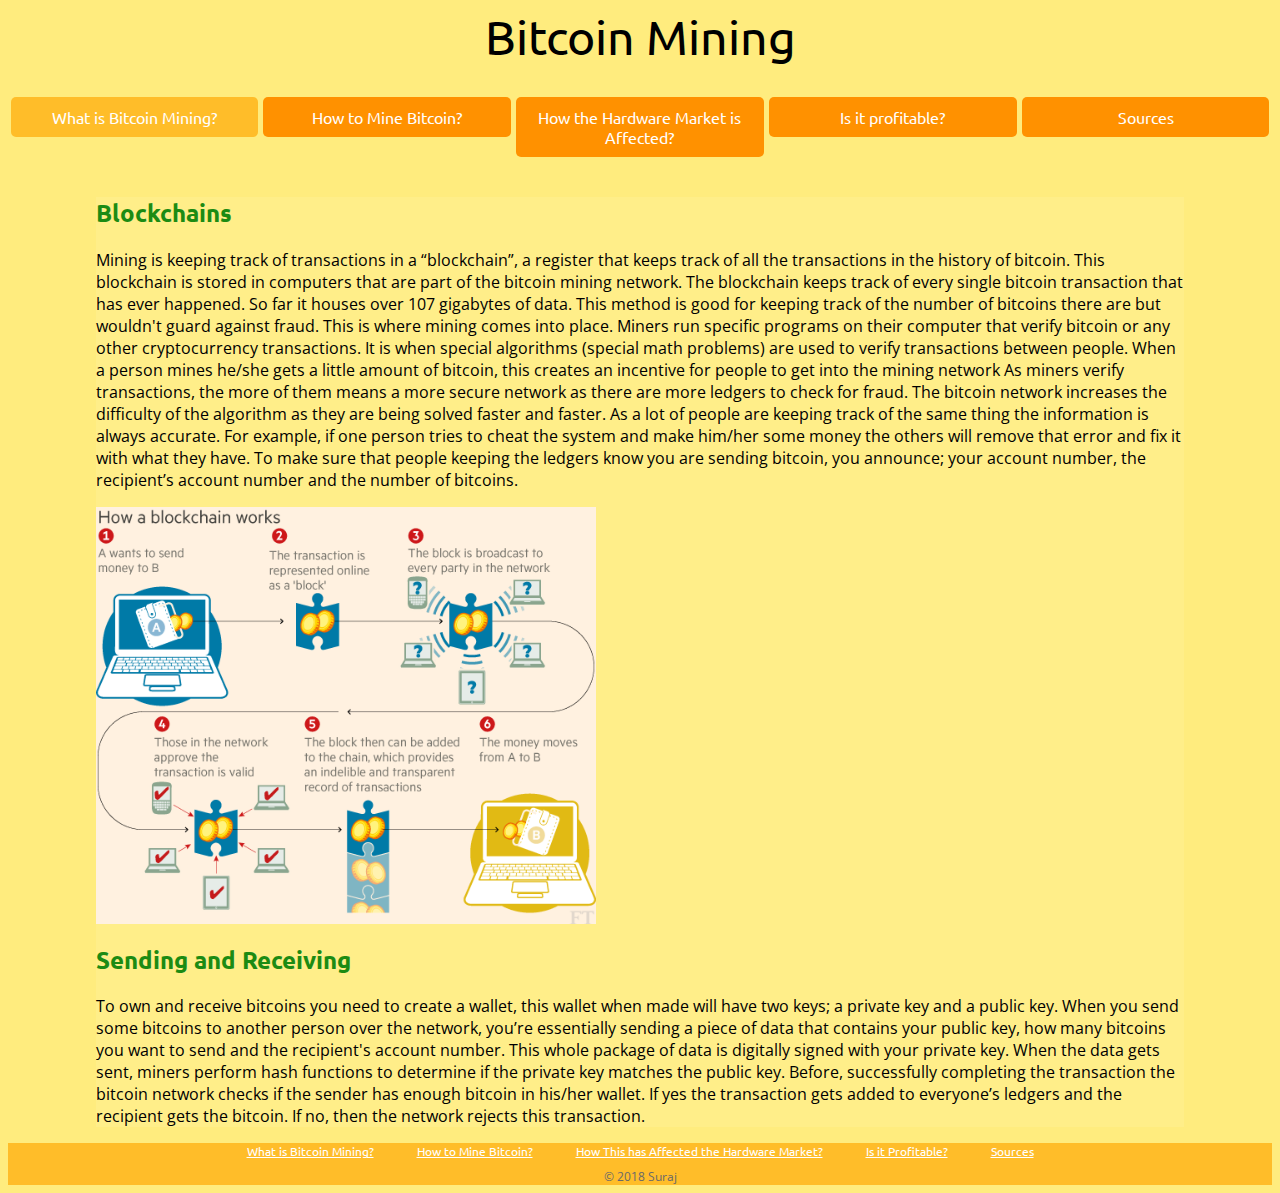
<file: index.html>
<html>
    <head>
        <link rel="stylesheet" href="./styles.css">
        <script src="scripts/jquery-3.2.1.min.js"></script>
        <title>What is Bitcoin Mining?</title>
        <link rel="shortcut icon" type="image/x-icon" href="images/favicon.ico"/>
        
    </head>
    <body id="mainBody">
        <div class="page-title-cont">
<!--
            <script type="text/javascript">
                baseUrl = "https://widgets.cryptocompare.com/";
                var scripts = document.getElementsByTagName("script");
                var embedder = scripts[ scripts.length - 1 ];
                (function (){
                var appName = encodeURIComponent(window.location.hostname);
                if(appName==""){appName="local";}
                var s = document.createElement("script");
                s.type = "text/javascript";
                s.async = true;
                var theUrl = baseUrl+'serve/v2/coin/header?fsyms=BTC&tsyms=USD';
                s.src = theUrl + ( theUrl.indexOf("?") >= 0 ? "&" : "?") + "app=" + appName;
                embedder.parentNode.appendChild(s);
                })();
            </script>
-->


            <h1 class="page-title">Bitcoin Mining</h1>
        
        </div>
        <div class="nav-bar-cont">
            <ul class="nav-bar-list">
                <li class="bar-item"><a class="bar-link" id="active-page" href="index.html">What is Bitcoin Mining?</a></li>
                <li class="bar-item"><a class="bar-link" href="how-to-mine-bitcoin.html">How to Mine Bitcoin?</a></li>
                <li class="bar-item"><a class="bar-link" href="how-this-has-affected-the-market.html">How the Hardware Market is Affected?</a></li>
                <li class="bar-item"><a class="bar-link" href="is-it-profitable.html">Is it profitable?</a></li>
                <li class="bar-item"><a class="bar-link" href="sources.html">Sources</a></li>
            </ul>
            </div>
        <br>
        <br>
        <br>
        <br>
        <div class="main-content-1">
            <!--Main Content-->
            <h2>Blockchains</h2>
            <p>Mining is keeping track of transactions in a “blockchain”, a register that keeps track of all the transactions in the history of bitcoin. This blockchain is stored in computers that are part of the bitcoin mining network. The blockchain keeps track of every single bitcoin transaction that has ever happened. So far it houses over 107 gigabytes of data. This method is good for keeping track of the number of bitcoins there are but wouldn't guard against fraud. This is where mining comes into place. Miners run specific programs on their computer that verify bitcoin or any other cryptocurrency transactions. It is when special algorithms (special math problems) are used to verify transactions between people. When a person mines he/she gets a little amount of bitcoin, this creates an incentive for people to get into the mining network As miners verify transactions, the more of them means a more secure network as there are more ledgers to check for fraud. The bitcoin network increases the difficulty of the algorithm as they are being solved faster and faster. As a lot of people are keeping track of the same thing the information is always accurate. For example, if one person tries to cheat the system and make him/her some money the others will remove that error and fix it with what they have. To make sure that people keeping the ledgers know you are sending bitcoin, you announce; your account number, the recipient’s account number and the number of bitcoins.</p>
            <img src="images/blockchain-diagram.png" style="width: 50%; max-width: 500px;">
            
            <h2>Sending and Receiving</h2>
            <p>To own and receive bitcoins you need to create a wallet, this wallet when made will have two keys; a private key and a public key. When you send some bitcoins to another person over the network, you’re essentially sending a piece of data that contains your public key, how many bitcoins you want to send and the recipient's account number. This whole package of data is digitally signed with your private key. When the data gets sent, miners perform hash functions to determine if the private key matches the public key. Before, successfully completing the transaction the bitcoin network checks if the sender has enough bitcoin in his/her wallet. If yes the transaction gets added to everyone’s ledgers and the recipient gets the bitcoin. If no, then the network rejects this transaction.</p>
        </div>
        
        <div id="footer">
            <a class="footer-link" href="index.html">What is Bitcoin Mining?</a>
            <a class="footer-link" href="how-to-mine-bitcoin.html">How to Mine Bitcoin?</a>
            <a class="footer-link" href="how-this-has-affected-the-market.html">How This has Affected the Hardware Market?</a>
            <a class="footer-link" href="is-it-profitable.html">Is it Profitable?</a>
            <a class="footer-link" href="sources.html">Sources</a>
            
            <p class="copyright">© 2018 Suraj</p>
        </div>
        

    </body>
</html>
</file>
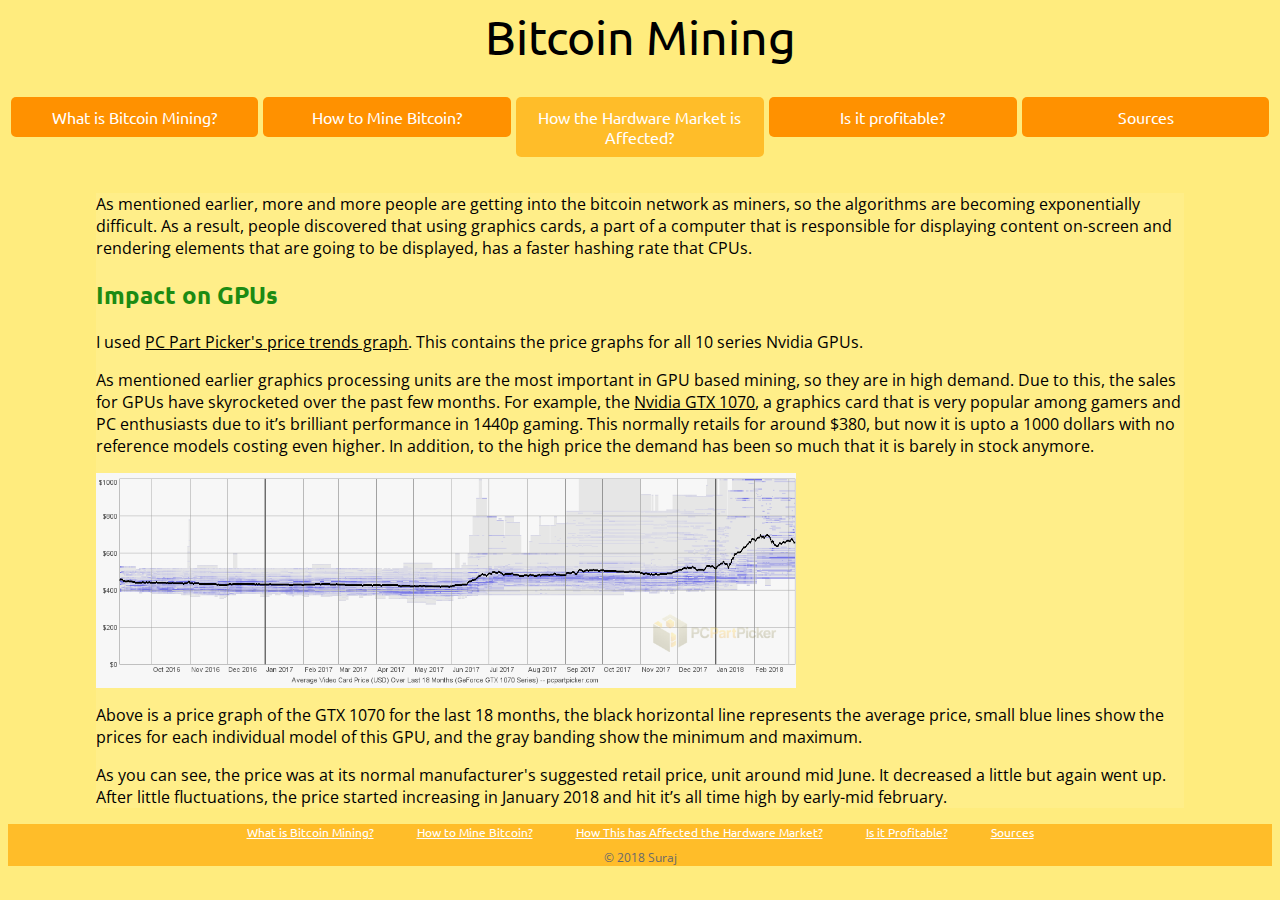
<file: how-this-has-affected-the-market.html>
<html>
    <head>
        <link rel="stylesheet" href="./styles.css">
        <script src="scripts/jquery-3.2.1.min.js"></script>
        <title>How to Mine Bitcoin?</title>
        <link rel="shortcut icon" type="image/x-icon" href="images/favicon.ico"/>
        
    </head>
    <body id="mainBody">
        <div class="page-title-cont">
            <h1 class="page-title">Bitcoin Mining</h1>
        
        </div>
        <div class="nav-bar-cont">
            <ul class="nav-bar-list">
                <li class="bar-item"><a class="bar-link" href="index.html">What is Bitcoin Mining?</a></li>
                <li class="bar-item"><a class="bar-link" href="how-to-mine-bitcoin.html">How to Mine Bitcoin?</a></li>
                <li class="bar-item"><a class="bar-link" id="active-page" href="ssd-vs-hdd.html">How the Hardware Market is Affected?</a></li>
                <li class="bar-item"><a class="bar-link" href="is-it-profitable.html">Is it profitable?</a></li>
                <li class="bar-item"><a class="bar-link" href="sources.html">Sources</a></li>
            </ul>
            </div>
        <br>
        <br>
        <br>
        <br>
        <div class="main-content-1">
            <p>As mentioned earlier, more and more people are getting into the bitcoin network as miners, so the algorithms are becoming exponentially difficult. As a result, people discovered that using graphics cards, a part of a computer that is responsible for displaying content on-screen and rendering elements that are going to be displayed, has a faster hashing rate that CPUs.</p>
            <h2>Impact on GPUs</h2>
            <p>I used <a target="_blank" href="https://pcpartpicker.com/trends/price/video-card/">PC Part Picker's price trends graph</a>. This contains the price graphs for all 10 series Nvidia GPUs.</p>
            <p>As mentioned earlier graphics processing units are the most important in GPU based mining, so they are in high demand. Due to this, the sales for GPUs have skyrocketed over the past few months. For example, the <a target="_blank" href="https://www.geforce.com/hardware/desktop-gpus/geforce-gtx-1070/specifications">Nvidia GTX 1070</a>, a graphics card that is very popular among gamers and PC enthusiasts due to it’s brilliant performance in 1440p gaming. This normally retails for around $380, but now it is upto a 1000 dollars with no reference models costing even higher. In addition, to the high price the demand has been so much that it is barely in stock anymore.</p>
            <img src="images/gtx1070-p-graph.png" style="width: 80%; max-width: 700px;">
            <p>Above is a price graph of the GTX 1070 for the last 18 months, the black horizontal line represents the average price, small blue lines show the prices for each individual model of this GPU, and the gray banding show the minimum and maximum.</p>
            <p>As you can see, the price was at its normal manufacturer's suggested retail price, unit around mid June. It decreased a little but again went up. After little fluctuations, the price started increasing in January 2018 and hit it’s all time high by early-mid february.</p>
        
        
        </div>
        <div id="footer">
            <a class="footer-link" href="index.html">What is Bitcoin Mining?</a>
            <a class="footer-link" href="how-to-mine-bitcoin.html">How to Mine Bitcoin?</a>
            <a class="footer-link" href="how-this-has-affected-the-market.html">How This has Affected the Hardware Market?</a>
            <a class="footer-link" href="is-it-profitable.html">Is it Profitable?</a>
            <a class="footer-link" href="sources.html">Sources</a>
            
            <p class="copyright">© 2018 Suraj</p>
        </div>
      
       
    </body>
</html>
</file>
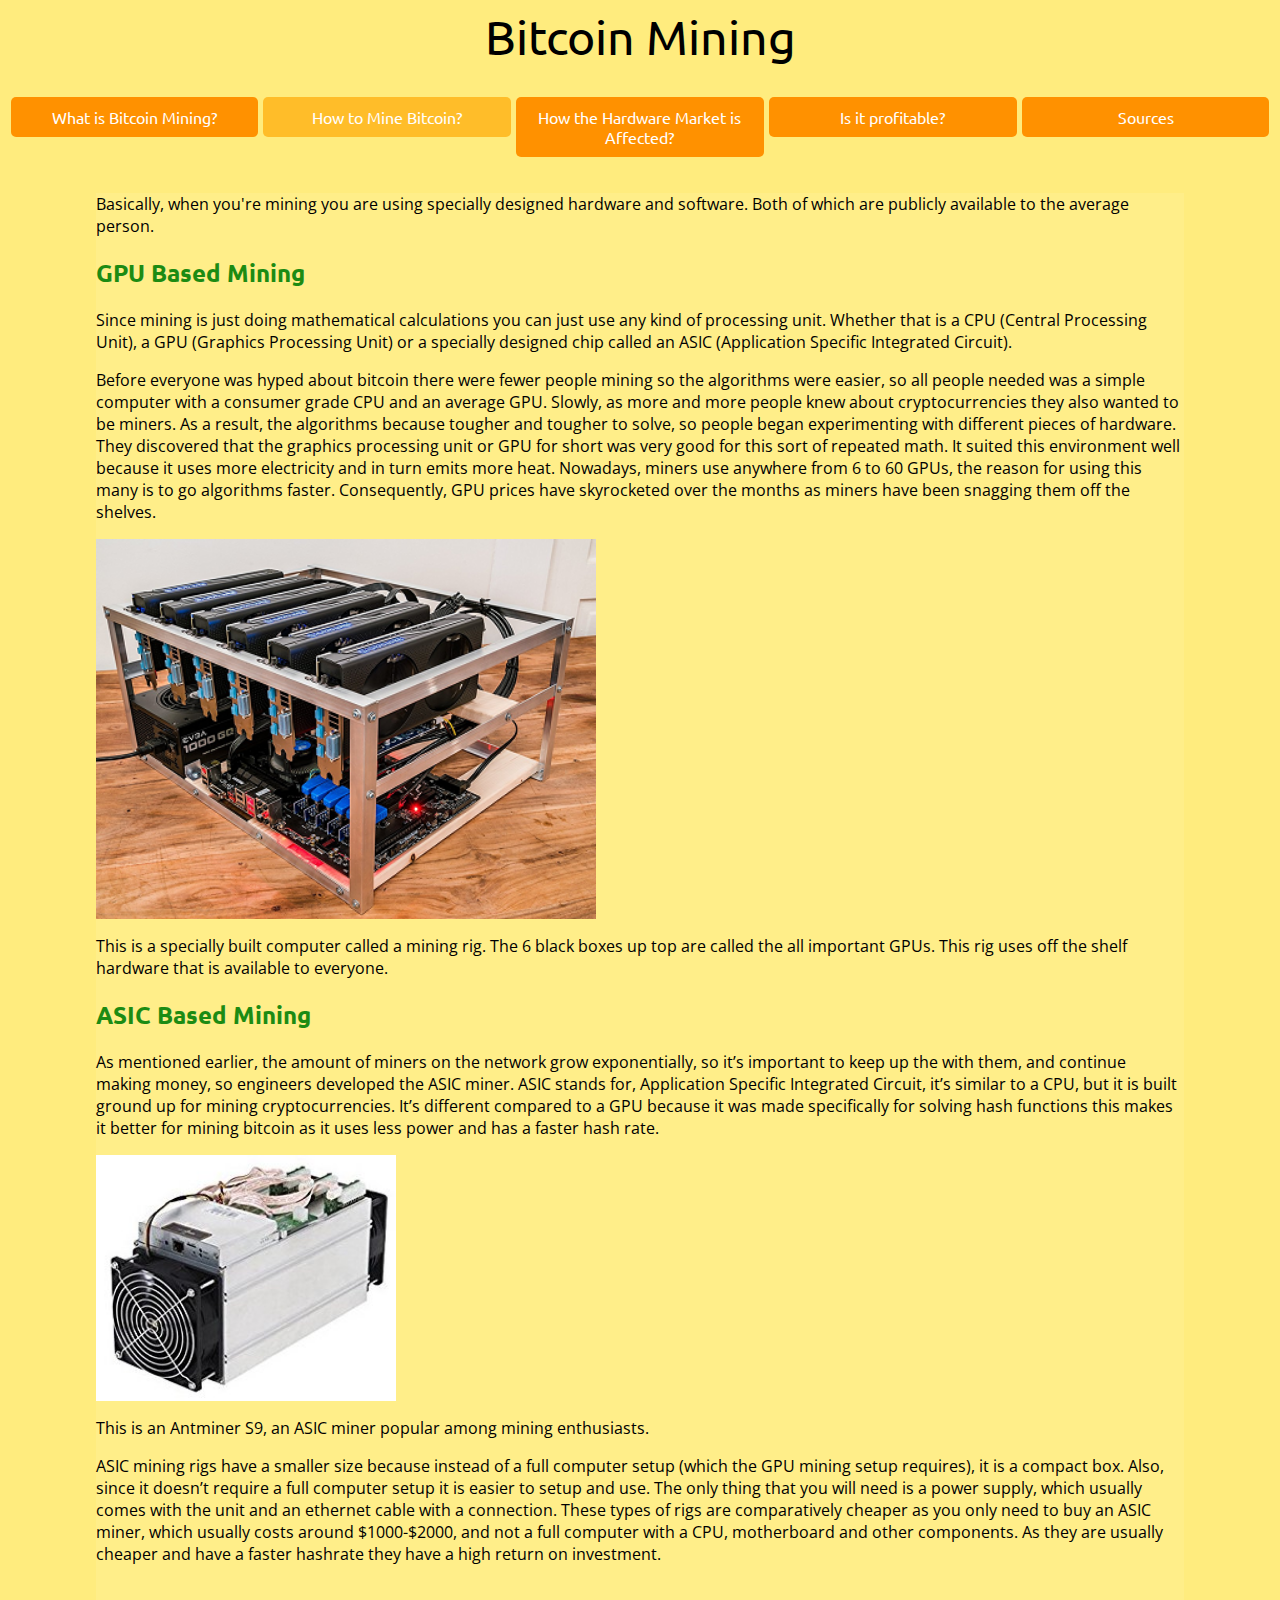
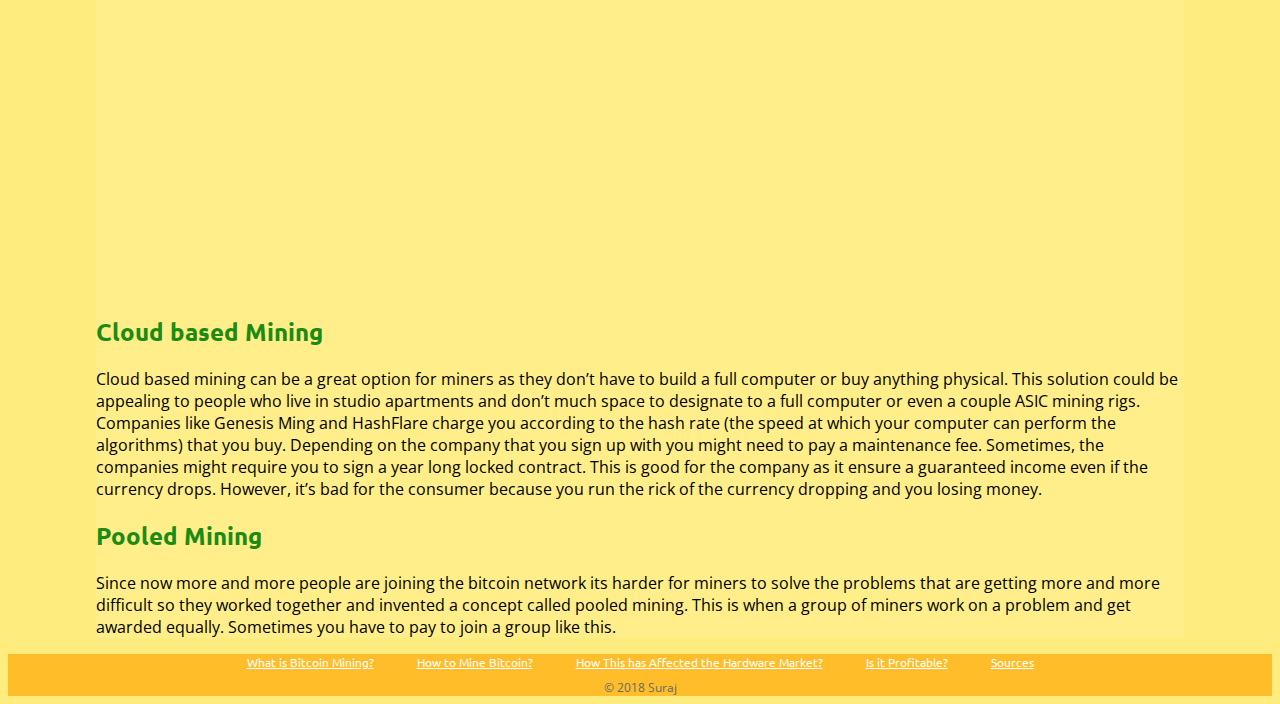
<file: how-to-mine-bitcoin.html>
<html>
    <head>
        <link rel="stylesheet" href="./styles.css">
        <script src="scripts/jquery-3.2.1.min.js"></script>
        <title>How to Mine Bitcoin?</title>
        <link rel="shortcut icon" type="image/x-icon" href="images/favicon.ico"/>
        
    </head>
    <body id="mainBody">
        <div class="page-title-cont">
            <h1 class="page-title">Bitcoin Mining</h1>
        
        </div>
        <div class="nav-bar-cont">
            <ul class="nav-bar-list">
                <li class="bar-item"><a class="bar-link" href="index.html">What is Bitcoin Mining?</a></li>
                <li class="bar-item"><a class="bar-link" id="active-page" href="how-to-mine-bitcoin.html">How to Mine Bitcoin?</a></li>
                <li class="bar-item"><a class="bar-link" href="how-this-has-affected-the-market.html">How the Hardware Market is Affected?</a></li>
                <li class="bar-item"><a class="bar-link" href="is-it-profitable.html">Is it profitable?</a></li>
                <li class="bar-item"><a class="bar-link" href="sources.html">Sources</a></li>
            </ul>
            </div>
        <br>
        <br>
        <br>
        <br>
        <div class="main-content-1">
            <p>Basically, when you're mining you are using specially designed hardware and software. Both of which are publicly available to the average person.</p>
            <h2>GPU Based Mining</h2>
            <!--<p>Apple Pixel S9-t</p>-->
            <p>Since mining is just doing mathematical calculations you can just use any kind of processing unit. Whether that is a CPU (Central Processing Unit), a GPU (Graphics Processing Unit) or a specially designed chip called an ASIC (Application Specific Integrated Circuit).</p>
            <p>Before everyone was hyped about bitcoin there were fewer people mining so the algorithms were easier, so all people needed was a simple computer with a consumer grade CPU and an average GPU. Slowly, as more and more people knew about cryptocurrencies they also wanted to be miners. As a result, the algorithms because tougher and tougher to solve, so people began experimenting with different pieces of hardware. They discovered that the graphics processing unit or GPU for short was very good for this sort of repeated math. It suited this environment well because it uses more electricity and in turn emits more heat. Nowadays, miners use anywhere from 6 to 60 GPUs, the reason for using this many is to go algorithms faster. Consequently, GPU prices have skyrocketed over the months as miners have been snagging them off the shelves.</p>
            <img src="images/gpu-mining-rig.png" style="width: 50%; max-width: 500px;">
            <p>This is a specially built computer called a mining rig. The 6 black boxes up top are called the all important GPUs. This rig uses off the shelf hardware that is available to everyone.</p>
            <h2>ASIC Based Mining</h2>
            <p>As mentioned earlier, the amount of miners on the network grow exponentially, so it’s important to keep up the with them, and continue making money, so engineers developed the ASIC miner. ASIC stands for, Application Specific Integrated Circuit, it’s similar to a CPU, but it is built ground up for mining cryptocurrencies. It’s different compared to a GPU because it was made specifically for solving hash functions this makes it better for mining bitcoin as it uses less power and has a faster hash rate.</p>
            <img src="images/asic-miner.jpg" style="width: 50%; max-width: 300px;">
            <p>This is an Antminer S9, an ASIC miner popular among mining enthusiasts.</p>
            <p>ASIC mining rigs have a smaller size because instead of a full computer setup (which the GPU mining setup requires), it is a compact box. Also, since it doesn’t require a full computer setup it is easier to setup and use. The only thing that you will need is a power supply, which usually comes with the unit and an ethernet cable with a connection. These types of rigs are comparatively cheaper as you only need to buy an ASIC miner, which usually costs around $1000-$2000, and not a full computer with a CPU, motherboard and other components. As they are usually cheaper and have a faster hashrate they have a high return on investment.</p>
            <iframe width="560" height="315" src="https://www.youtube.com/embed/JqnbtFHlOsA" frameborder="0" allow="autoplay; encrypted-media" allowfullscreen></iframe>
            <h2>Cloud based Mining</h2>
            <p>Cloud based mining can be a great option for miners as they don’t have to build a full computer or buy anything physical. This solution could be appealing to people who live in studio apartments and don’t much space to designate to a full computer or even a couple ASIC mining rigs. Companies like Genesis Ming and HashFlare charge you according to the hash rate (the speed at which your computer can perform the algorithms) that you buy. Depending on the company that you sign up with you might need to pay a maintenance fee. Sometimes, the companies might require you to sign a year long locked contract. This is good for the company as it ensure a guaranteed income even if the currency drops. However, it’s bad for the consumer because you run the rick of the currency dropping and you losing money.</p>
            <h2>Pooled Mining</h2>
            <p>Since now more and more people are joining the bitcoin network its harder for miners to solve the problems that are getting more and more difficult so they worked together and invented a concept called pooled mining. This is when a group of miners work on a problem and get awarded equally. Sometimes you have to pay to join a group like this.</p>

        </div>
        <div id="footer">
            <a class="footer-link" href="index.html">What is Bitcoin Mining?</a>
            <a class="footer-link" href="how-to-mine-bitcoin.html">How to Mine Bitcoin?</a>
            <a class="footer-link" href="how-this-has-affected-the-market.html">How This has Affected the Hardware Market?</a>
            <a class="footer-link" href="is-it-profitable.html">Is it Profitable?</a>
            <a class="footer-link" href="sources.html">Sources</a>
            
            <p class="copyright">© 2018 Suraj</p>
        </div>
      
       
    </body>
</html>
</file>
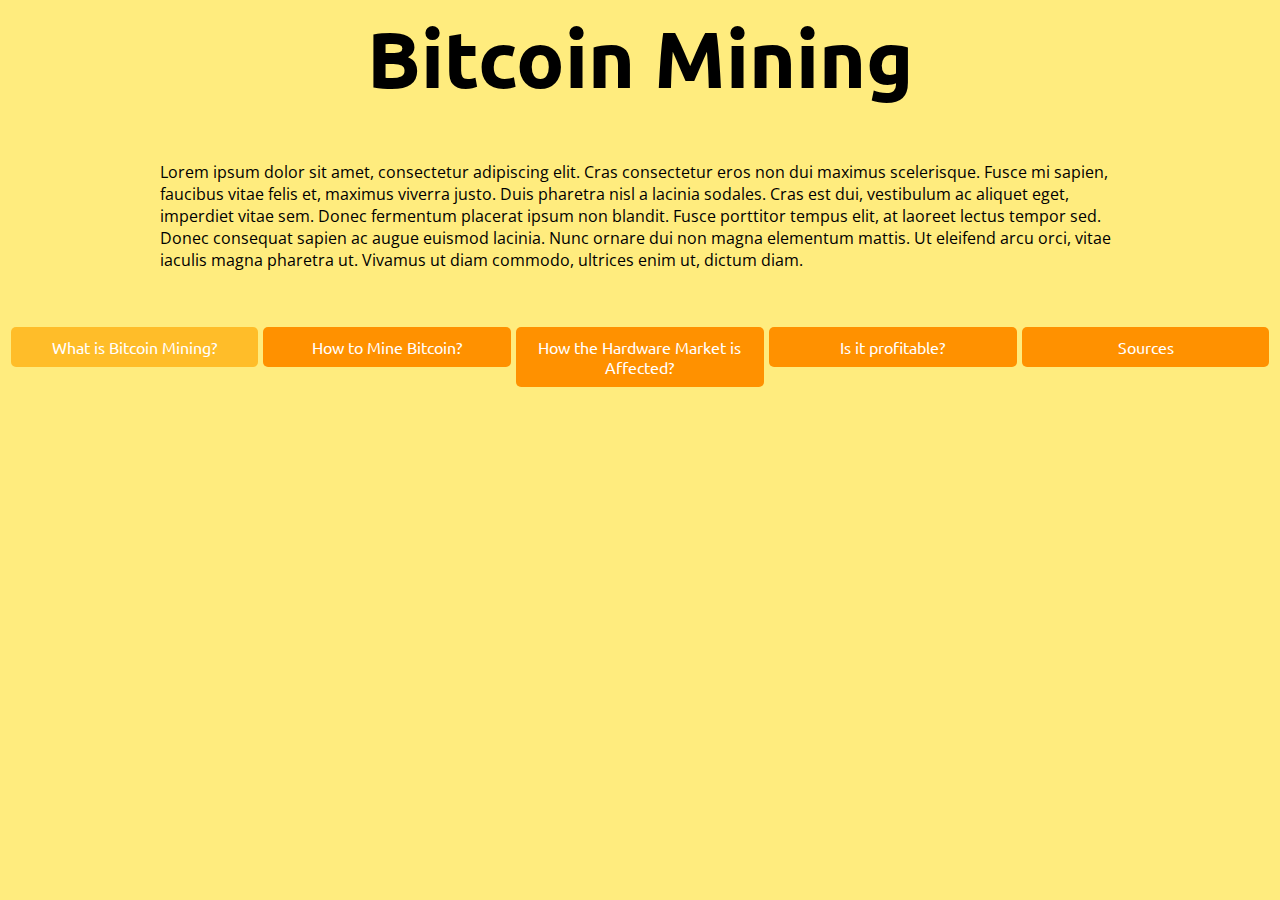
<file: index2.html>
<html>
    <head>
        <link rel="stylesheet" href="./styles.css">
        <script src="scripts/jquery-3.2.1.min.js"></script>
        <title>What is Bitcoin Mining?</title>
        <link rel="shortcut icon" type="image/x-icon" href="images/favicon.ico"/>
        
    </head>
    <body id="mainBody">
        <div class="page-title-cont">
            <h1 class="h-page-title">Bitcoin Mining</h1>
        
        </div>
        <p class="h-page-desc">Lorem ipsum dolor sit amet, consectetur adipiscing elit. Cras consectetur eros non dui maximus scelerisque. Fusce mi sapien, faucibus vitae felis et, maximus viverra justo. Duis pharetra nisl a lacinia sodales. Cras est dui, vestibulum ac aliquet eget, imperdiet vitae sem. Donec fermentum placerat ipsum non blandit. Fusce porttitor tempus elit, at laoreet lectus tempor sed. Donec consequat sapien ac augue euismod lacinia. Nunc ornare dui non magna elementum mattis. Ut eleifend arcu orci, vitae iaculis magna pharetra ut. Vivamus ut diam commodo, ultrices enim ut, dictum diam.</p>
        
        <br>
        <br>
        
        <div class="nav-bar-cont">
            <ul class="nav-bar-list">
                <li class="bar-item"><a class="bar-link" id="active-page" href="index.html">What is Bitcoin Mining?</a></li>
                <li class="bar-item"><a class="bar-link" href="how-to-mine-bitcoin.html">How to Mine Bitcoin?</a></li>
                <li class="bar-item"><a class="bar-link" href="how-this-has-affected-the-market.html">How the Hardware Market is Affected?</a></li>
                <li class="bar-item"><a class="bar-link" href="is-it-profitable.html">Is it profitable?</a></li>
                <li class="bar-item"><a class="bar-link" href="sources.html">Sources</a></li>
            </ul>
        </div>
        
    </body>
</html>
</file>
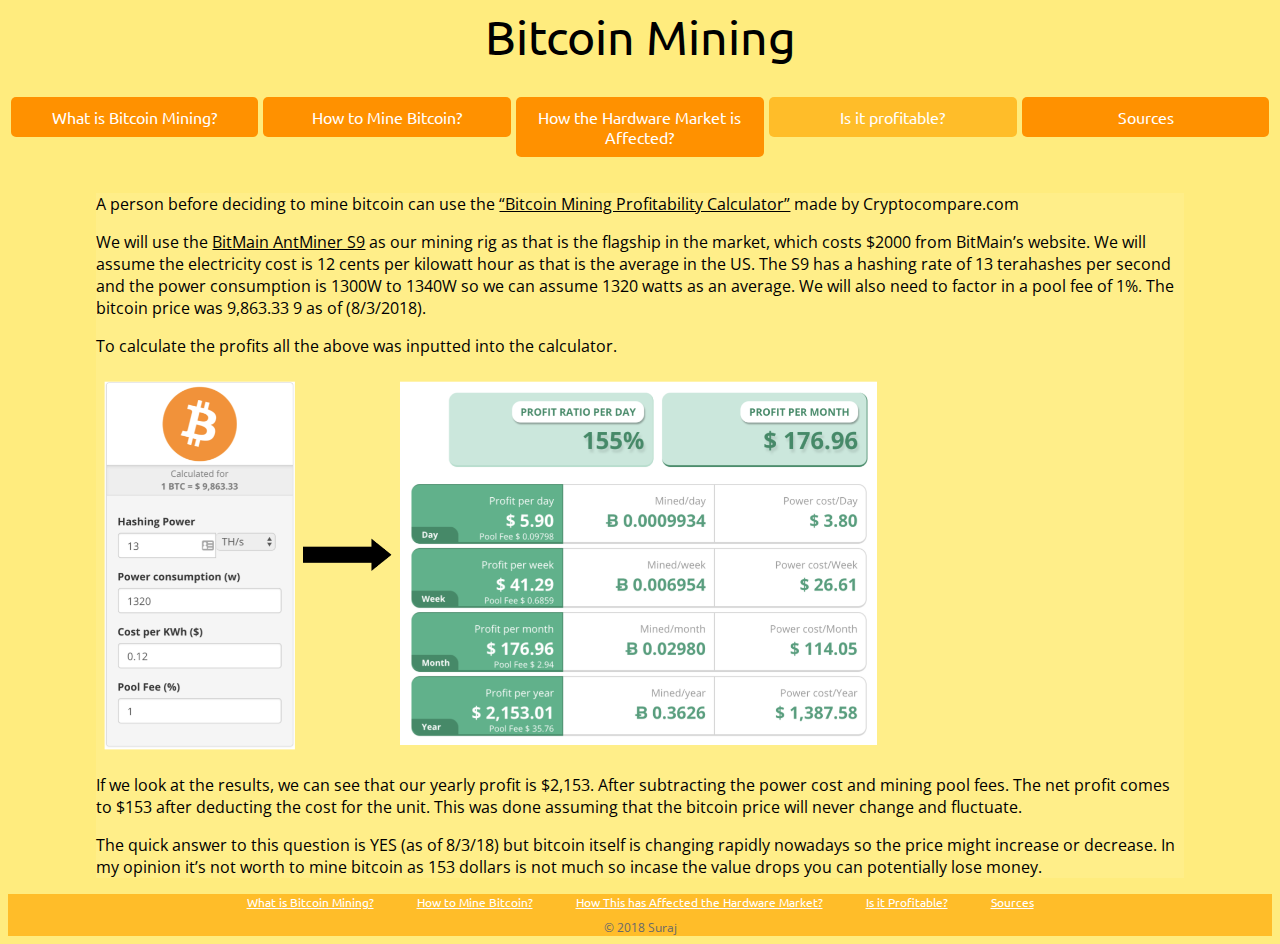
<file: is-it-profitable.html>
<html>
    <head>
        <link rel="stylesheet" href="./styles.css">
        <script src="scripts/jquery-3.2.1.min.js"></script>
        <title>How to Mine Bitcoin?</title>
        <link rel="shortcut icon" type="image/x-icon" href="images/favicon.ico"/>
        
    </head>
    <body id="mainBody">
        <div class="page-title-cont">
            <h1 class="page-title">Bitcoin Mining</h1>
        
        </div>
        <div class="nav-bar-cont">
            <ul class="nav-bar-list">
                <li class="bar-item"><a class="bar-link" href="index.html">What is Bitcoin Mining?</a></li>
                <li class="bar-item"><a class="bar-link" href="how-to-mine-bitcoin.html">How to Mine Bitcoin?</a></li>
                <li class="bar-item"><a class="bar-link" href="how-this-has-affected-the-market.html">How the Hardware Market is Affected?</a></li>
                <li class="bar-item"><a class="bar-link" id="active-page" href="is-it-profitable.html">Is it profitable?</a></li>
                <li class="bar-item"><a class="bar-link" href="sources.html">Sources</a></li>
            </ul>
            </div>
        <br>
        <br>
        <br>
        <br>
        <div class="main-content-1">
            <p>A person before deciding to mine bitcoin can use the <a target="_blank" href="https://www.cryptocompare.com/mining/calculator/btc?HashingPower=13&HashingUnit=TH%2Fs&PowerConsumption=1320&CostPerkWh=0.12&MiningPoolFee=1">“Bitcoin Mining Profitability Calculator”</a> made by Cryptocompare.com</p>
            <p>We will use the <a target="_blank" href="https://shop.bitmain.com/antminer_s9_asic_bitcoin_miner.htm">BitMain AntMiner S9</a> as our mining rig as that is the flagship in the market, which costs $2000 from BitMain’s website. We will assume the electricity cost is 12 cents per kilowatt hour as that is the average in the US. The S9 has a hashing rate of 13 terahashes per second and the power consumption is 1300W to 1340W so we can assume 1320 watts as an average. We will also need to factor in a pool fee of 1%. The bitcoin price was 9,863.33 9 as of (8/3/2018).</p>
            <p>To calculate the profits all the above was inputted into the calculator.</p>
            <img src="images/calc-result.png" style="width: 80%; max-width: 800px">
            <p>If we look at the results, we can see that our yearly profit is $2,153. After subtracting the power cost and mining pool fees. The net profit comes to $153 after deducting the cost for the unit. This was done assuming that the bitcoin price will never change and fluctuate.</p>
            <p>The quick answer to this question is YES (as of 8/3/18) but bitcoin itself is changing rapidly nowadays so the price might increase or decrease. In my opinion it’s not worth to mine bitcoin as 153 dollars is not much so incase the value drops you can potentially lose money.</p>
            
        
        </div>
        <div id="footer">
            <a class="footer-link" href="index.html">What is Bitcoin Mining?</a>
            <a class="footer-link" href="how-to-mine-bitcoin.html">How to Mine Bitcoin?</a>
            <a class="footer-link" href="how-this-has-affected-the-market.html">How This has Affected the Hardware Market?</a>
            <a class="footer-link" href="is-it-profitable.html">Is it Profitable?</a>
            <a class="footer-link" href="sources.html">Sources</a>
            
            <p class="copyright">© 2018 Suraj</p>
        </div>
      
       
    </body>
</html>
</file>
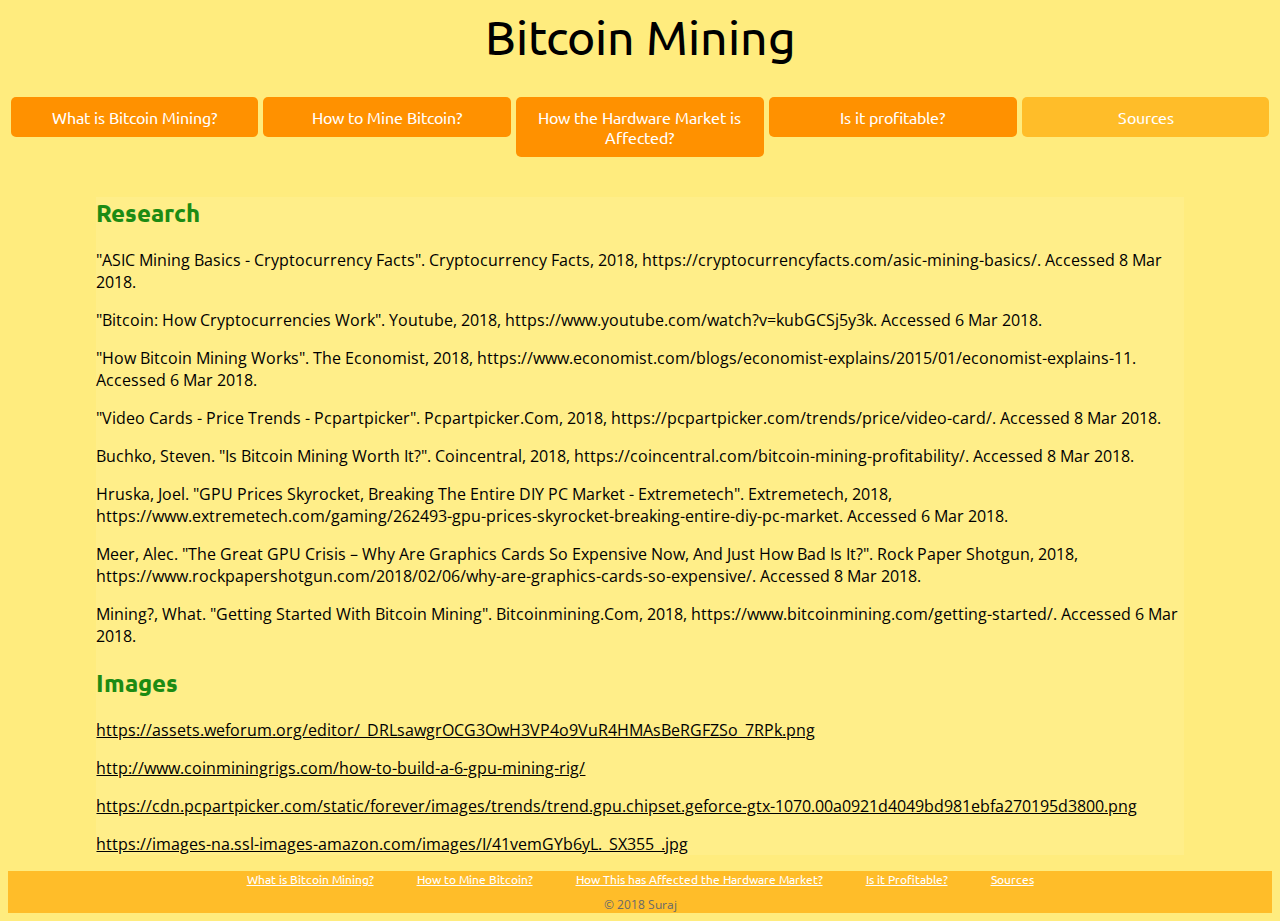
<file: sources.html>
<html>
    <head>
        <link rel="stylesheet" href="./styles.css">
        <script src="scripts/jquery-3.2.1.min.js"></script>
        <title>How to Mine Bitcoin?</title>
        <link rel="shortcut icon" type="image/x-icon" href="images/favicon.ico"/>
        
    </head>
    <body id="mainBody">
        <div class="page-title-cont">
            <h1 class="page-title">Bitcoin Mining</h1>
        
        </div>
        <div class="nav-bar-cont">
            <ul class="nav-bar-list">
                <li class="bar-item"><a class="bar-link" href="index.html">What is Bitcoin Mining?</a></li>
                <li class="bar-item"><a class="bar-link" href="how-to-mine-bitcoin.html">How to Mine Bitcoin?</a></li>
                <li class="bar-item"><a class="bar-link" href="ssd-vs-hdd.html">How the Hardware Market is Affected?</a></li>
                <li class="bar-item"><a class="bar-link" href="is-it-profitable.html">Is it profitable?</a></li>
                <li class="bar-item"><a class="bar-link" id="active-page" href="sources.html">Sources</a></li>
            </ul>
            </div>
        <br>
        <br>
        <br>
        <br>
        <div class="main-content-1">
            <h2>Research</h2>
            <p>"ASIC Mining Basics - Cryptocurrency Facts". Cryptocurrency Facts, 2018, https://cryptocurrencyfacts.com/asic-mining-basics/. Accessed 8 Mar 2018.</p>
            <p>"Bitcoin: How Cryptocurrencies Work". Youtube, 2018, https://www.youtube.com/watch?v=kubGCSj5y3k. Accessed 6 Mar 2018.</p>
            <p>"How Bitcoin Mining Works". The Economist, 2018, https://www.economist.com/blogs/economist-explains/2015/01/economist-explains-11. Accessed 6 Mar 2018.</p>
            <p>"Video Cards - Price Trends - Pcpartpicker". Pcpartpicker.Com, 2018, https://pcpartpicker.com/trends/price/video-card/. Accessed 8 Mar 2018.</p>
            <p>Buchko, Steven. "Is Bitcoin Mining Worth It?". Coincentral, 2018, https://coincentral.com/bitcoin-mining-profitability/. Accessed 8 Mar 2018.</p>
            <p>Hruska, Joel. "GPU Prices Skyrocket, Breaking The Entire DIY PC Market - Extremetech". Extremetech, 2018, https://www.extremetech.com/gaming/262493-gpu-prices-skyrocket-breaking-entire-diy-pc-market. Accessed 6 Mar 2018.</p>
            <p>Meer, Alec. "The Great GPU Crisis – Why Are Graphics Cards So Expensive Now, And Just How Bad Is It?". Rock Paper Shotgun, 2018, https://www.rockpapershotgun.com/2018/02/06/why-are-graphics-cards-so-expensive/. Accessed 8 Mar 2018.</p>
            <p>Mining?, What. "Getting Started With Bitcoin Mining". Bitcoinmining.Com, 2018, https://www.bitcoinmining.com/getting-started/. Accessed 6 Mar 2018.</p>


            <h2>Images</h2>
            <p><a class="sources-link" target="_blank" href="https://assets.weforum.org/editor/_DRLsawgrOCG3OwH3VP4o9VuR4HMAsBeRGFZSo_7RPk.png">https://assets.weforum.org/editor/_DRLsawgrOCG3OwH3VP4o9VuR4HMAsBeRGFZSo_7RPk.png</a></p>
            <p><a class="sources-link" target="_blank" href="http://www.coinminingrigs.com/how-to-build-a-6-gpu-mining-rig/">http://www.coinminingrigs.com/how-to-build-a-6-gpu-mining-rig/</a></p>
            <p><a class="sources-link" target="_blank" href="https://cdn.pcpartpicker.com/static/forever/images/trends/trend.gpu.chipset.geforce-gtx-1070.00a0921d4049bd981ebfa270195d3800.png">https://cdn.pcpartpicker.com/static/forever/images/trends/trend.gpu.chipset.geforce-gtx-1070.00a0921d4049bd981ebfa270195d3800.png</a></p>
            <p><a class="sources-link" target="_blank" href="https://images-na.ssl-images-amazon.com/images/I/41vemGYb6yL._SX355_.jpg">https://images-na.ssl-images-amazon.com/images/I/41vemGYb6yL._SX355_.jpg</a></p>
            
        </div>
        <div id="footer">
            <a class="footer-link" href="index.html">What is Bitcoin Mining?</a>
            <a class="footer-link" href="how-to-mine-bitcoin.html">How to Mine Bitcoin?</a>
            <a class="footer-link" href="how-this-has-affected-the-market.html">How This has Affected the Hardware Market?</a>
            <a class="footer-link" href="is-it-profitable.html">Is it Profitable?</a>
            <a class="footer-link" href="sources.html">Sources</a>
            
            <p class="copyright">© 2018 Suraj</p>
        </div>
      
       
    </body>
</html>
</file>
<file: styles.css>
/*$$$$$$$$$$C-MONEY$$$$$$$$$$*/
@import url('https://fonts.googleapis.com/css?family=Open+Sans|Ubuntu');
.bar-item {
    display: inline;
    float: left;
    width: 20%;
}

.bar-link {
    display: block;
    padding: 10px;
    background-color: #ff9100;
    color: white;
    text-decoration: none;
    text-align: center;
    margin: 0 2.5 0 2.5;
    border-radius: 5px;
}
.bar-link:hover {
    background-color: #faac45;
    color: white;
}

#active-page {
    background-color: #ffbd29;
}

h1 {
    text-align: center;
}
h2 {
    font-weight: bold;
    color: #1c8b13;
}
p {
    font-family: "Open Sans", sans-serif;
}
body {
    font-family: "Ubuntu", sans-serif;
    background-color: #ffec7e;
}
.sources-link {
    color: black;
    text-decoration: underline;
}
.sources-link:hover {
    color: #ff9100;
}

a {
    color: black;
    text-decoration: underline;
}
a:hover {
    color: #ff9100;
}

.page-title {
    font-size: 48px;
    font-weight: 400;
}
ul {
    width: 100%;
    margin: 0;
    padding: 0;
}
.h-page-title {
    font-size: 5em;
}
.h-page-desc {
    margin-left: 12%;
    margin-right: 12%;
}
.main-content-1 {
    margin-left: 7%;
    margin-right: 7%;
    background-color: #ffee89;
}

/*Footer*/
#footer {
    bottom: 0;
    width: 100%;
    background-color: #ffbd29;
    color: dimgray;
    text-align: center;
    font-size: 12px;
    clear: both;
}
    
.footer-link {
/*    color: #3b5bb2;*/
    color: white;
    padding: 10px 20px;
    font-size: 12px;
    padding-bottom: 0;
    margin-bottom: 0;
}
.footer-link:hover {
    color: #6783d1;
}


.copyright {
    font-size: 12px;
    padding-top: 1px;
    margin-top: 8px;
    margin-bottom: 0;
}
.code-link {
    color: dimgray;
    text-decoration: underline;
}
.code-link:hover {
    color: #6783d1;
}

.footer-desc {
    margin-top: 1px;
    padding-top: 0;
}




.profit-calc {
    
}
</file>
